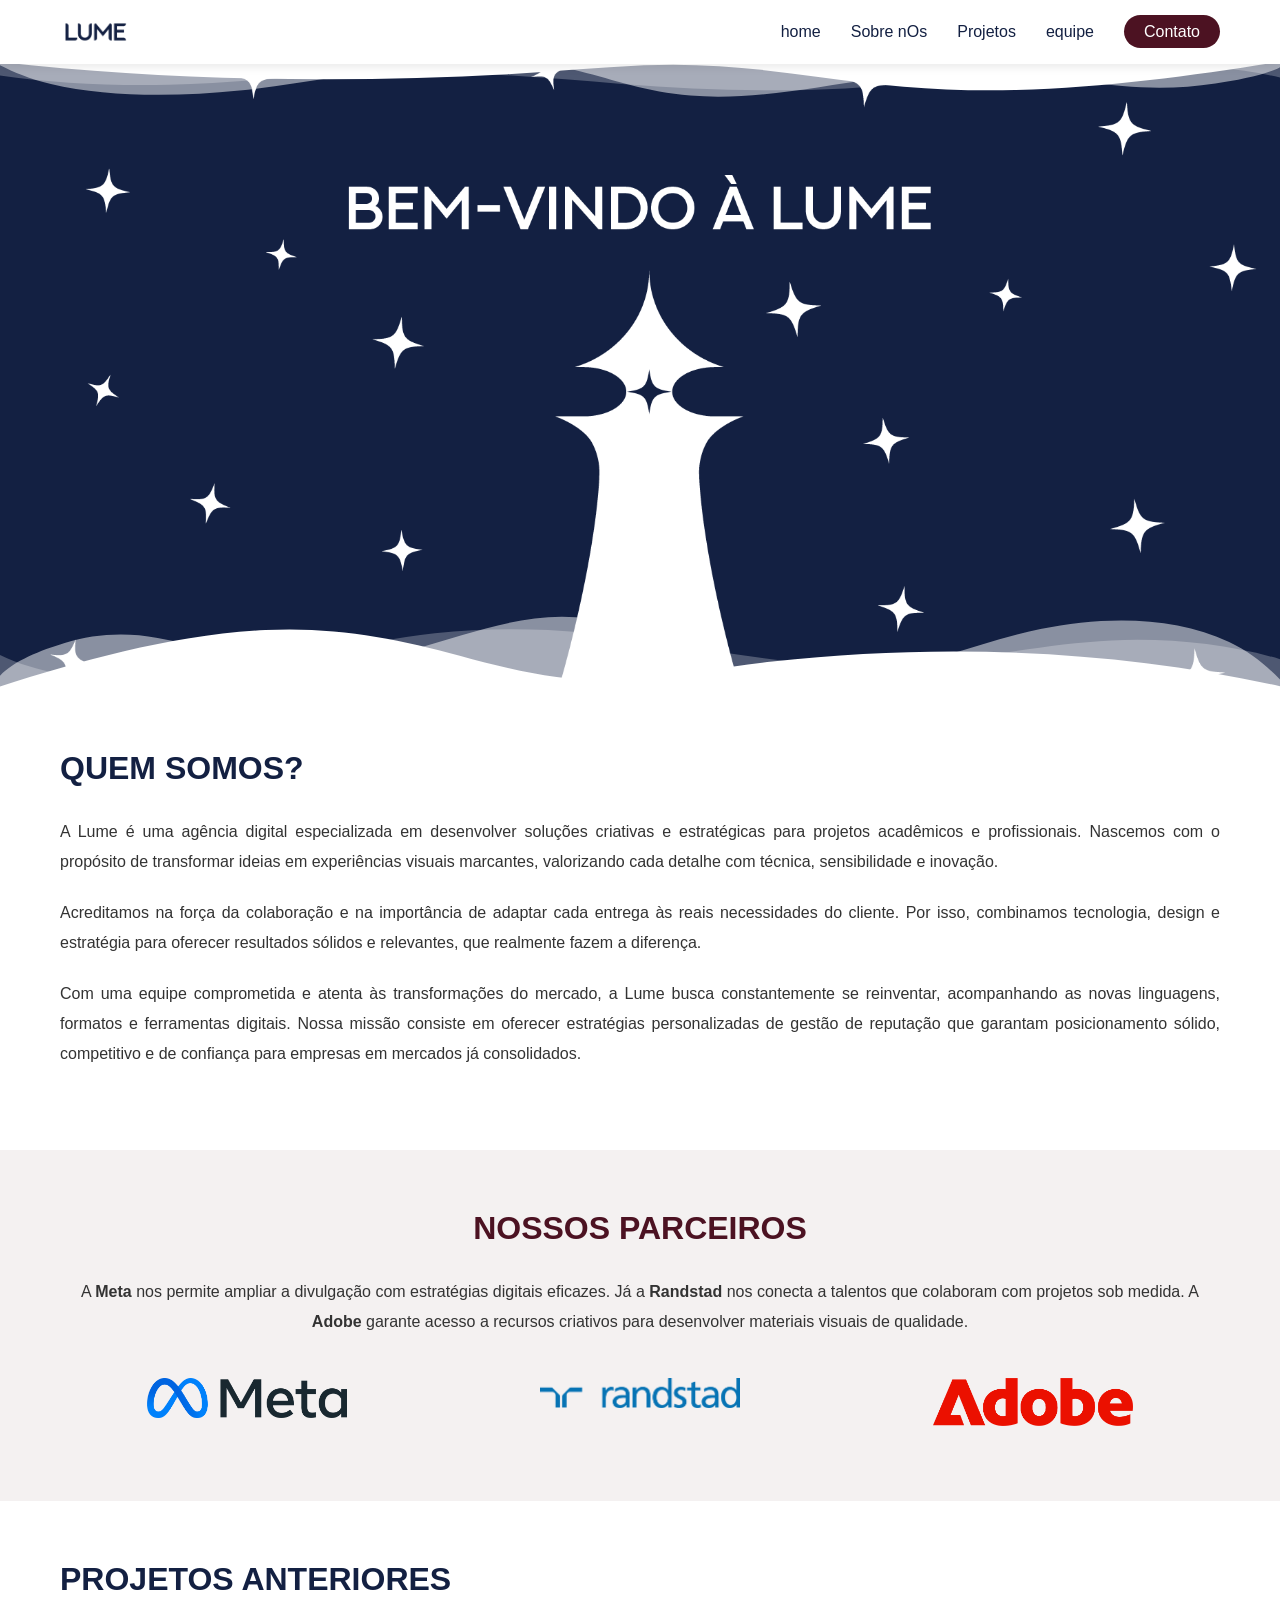
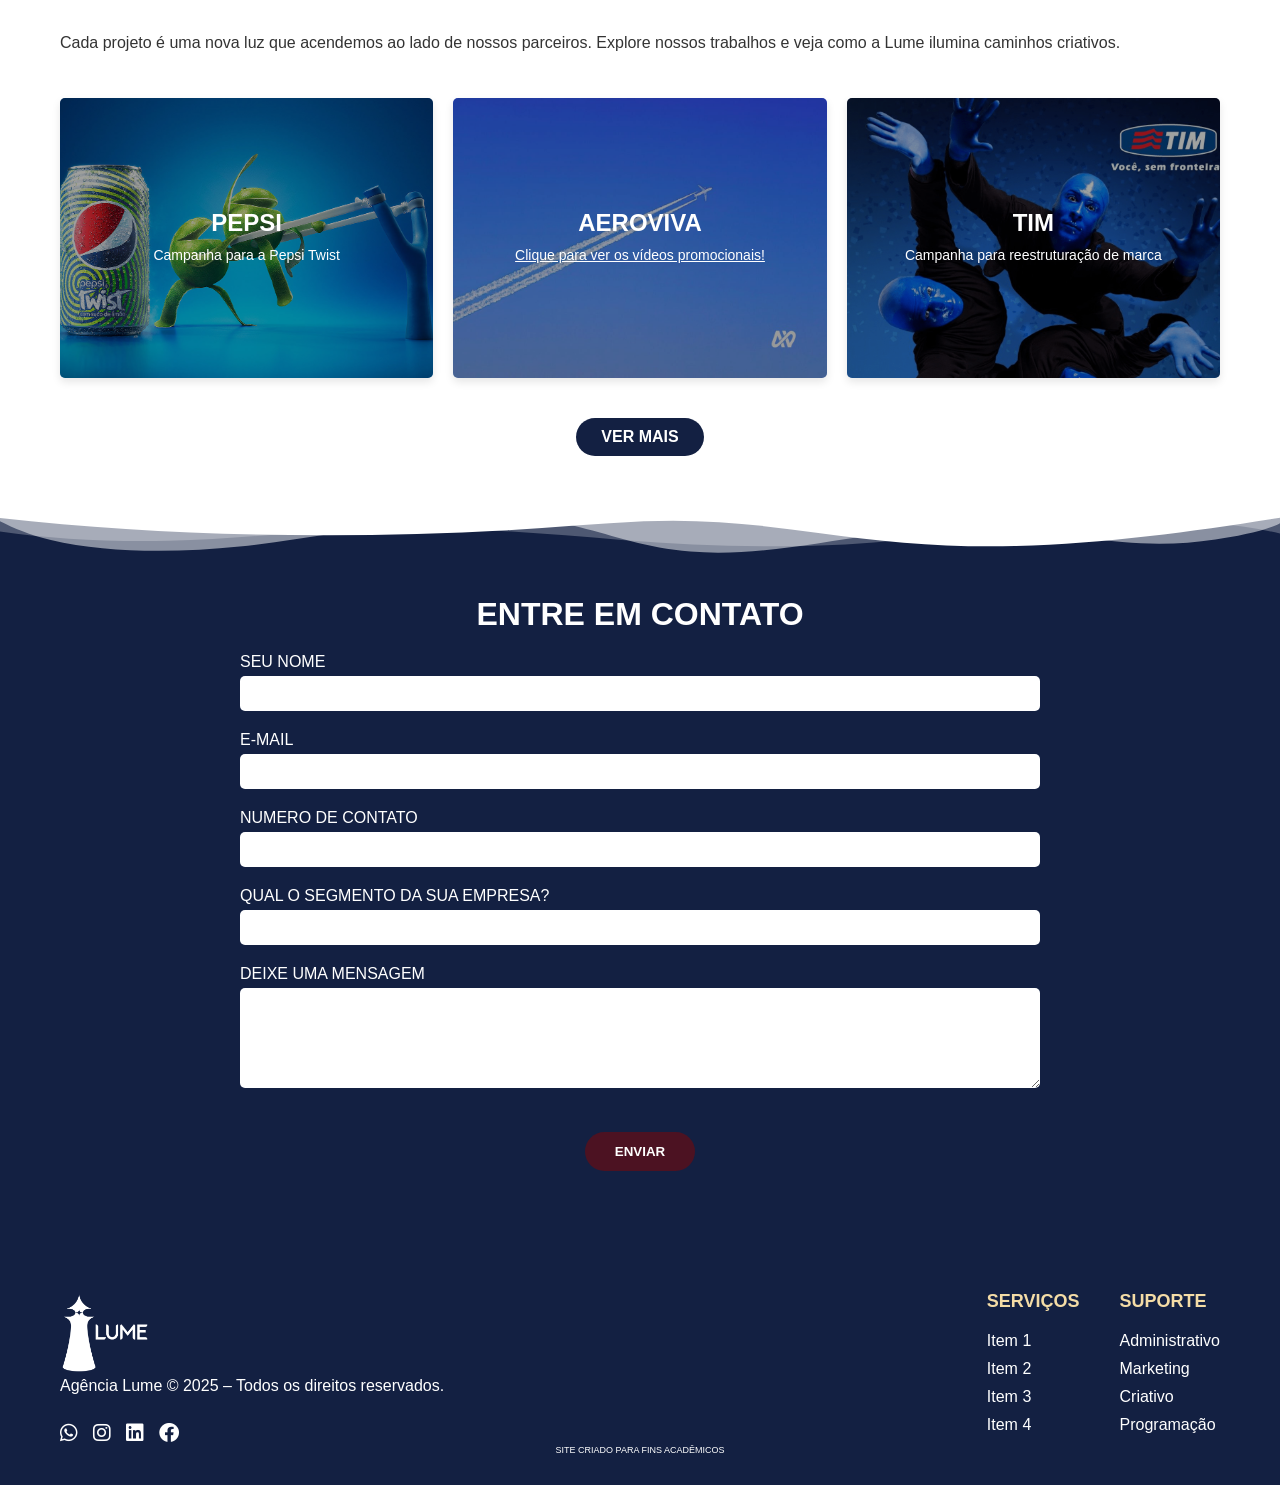
<file: index.html>
<!DOCTYPE html>
<html lang="pt-br">
<head>
    <meta charset="UTF-8">

  <meta name="viewport" content="width=device-width, initial-scale=1.0">

  <title>LUME</title>

  <link rel="stylesheet" href="styles.css">

  <link rel="stylesheet" href="https://cdnjs.cloudflare.com/ajax/libs/font-awesome/6.0.0-beta3/css/all.min.css">

  <link href="https://fonts.cdnfonts.com/css/next-art" rel="stylesheet">

  <link href="https://fonts.cdnfonts.com/css/coolvetica-2" rel="stylesheet">

  <link href="https://fonts.cdnfonts.com/css/wix-madefor-display" rel="stylesheet">

  <link href="https://unpkg.com/aos@2.3.1/dist/aos.css" rel="stylesheet">

    <link rel="icon" type="image/x-icon" href="favicon.ico">
                
</head>
<body>
    <header>
        <div class="container">
            <div>
                <a href="#home">
                    <img src="logoheader.png" alt="LUME" class="logo">
                </a>
            </div>
            <nav>
                <ul>
                    <li><a href="#home" style="font-family: 'NEXT ART', sans-serif;">home</a></li>
                    <li><a href="#quem-somos" style="font-family: 'NEXT ART', sans-serif;">Sobre nOs</a></li>
                    <li><a href="#projetos" style="font-family: 'NEXT ART', sans-serif;">Projetos</a></li>
                    <li><a href="equipe.html" style="font-family: 'NEXT ART', sans-serif;">equipe</a></li>
                    <li><a href="#contato"  style="font-family: 'NEXT ART', sans-serif;"class="btn-contato">Contato</a></li>
                </ul>
            </nav>
        </div>
    </header>

    <section id="home" class="hero">
        <div class="wave-top"></div>
        <div class="container">
            <div class="hero-image">
            </div>
        </div>
        <div class="wave-bottom"></div>
    </section>

    <section id="quem-somos" class="quem-somos">
        <div class="container" data-aos="fade-right" data-aos-duration="1500">
            <h2>QUEM SOMOS?</h2>
            <p>A Lume é uma agência digital especializada em desenvolver soluções criativas e estratégicas para projetos acadêmicos e profissionais. Nascemos com o propósito de transformar ideias em experiências visuais marcantes, valorizando cada detalhe com técnica, sensibilidade e inovação. 
            <p>Acreditamos na força da colaboração e na importância de adaptar cada entrega às reais necessidades do cliente. Por isso, combinamos tecnologia, design e estratégia para oferecer resultados sólidos e relevantes, que realmente fazem a diferença. </p>
            <p>Com uma equipe comprometida e atenta às transformações do mercado, a Lume busca constantemente se reinventar, acompanhando as novas linguagens, formatos e ferramentas digitais. Nossa missão consiste em oferecer estratégias personalizadas de gestão de reputação que garantam posicionamento sólido, competitivo e de confiança para empresas em mercados já consolidados.</p>
        </div>
        
    </section>

    <section id="parceiros" class="parceiros">
        <div class="container" data-aos="fade-left" data-aos-duration="1500">
            <h2>NOSSOS PARCEIROS</h2>
            <p> A <strong>Meta</strong> nos permite ampliar a divulgação com estratégias digitais eficazes. Já a <strong>Randstad</strong> nos conecta a talentos que colaboram com projetos sob medida. A <strong>Adobe</strong> garante acesso a recursos criativos para desenvolver materiais visuais de qualidade.</p>
            <div class="parceiros-grid">
                <div class="parceiro">
                    <div class="parceiro-img">
                        <img src="META_BIG.png" alt="META" class="desktop-logo">
                        <img src="META.png" alt="META" class="mobile-logo">
                    </div>
        
                </div>
                <div class="parceiro">
                    <div class="parceiro-img">
                        <img src="RAND.AS_BIG.png" alt="RAND.AS" class="desktop-logo">
                        <img src="RAND.AS.png" alt="RAND.AS" class="mobile-logo">
                    </div>
                    
                </div>
                <div class="parceiro">
                    <div class="parceiro-img">
                        <img src="ADBE_BIG.png" alt="ADOBE" class="desktop-logo">
                        <img src="ADBE.png" alt="ADOBE" class="mobile-logo">
                    </div>
            
                </div>
            </div>
        </div>
    </section>

    <section id="projetos" class="projetos">
        <div class="container" data-aos="fade-right" data-aos-duration="1500">
            <h2>PROJETOS ANTERIORES</h2>
            <p>Cada projeto é uma nova luz que acendemos ao lado de nossos parceiros. Explore nossos trabalhos e veja como a Lume ilumina caminhos criativos.</p>
            
            <div class="projetos-grid">
                <a href="#" class="projeto-link">
                    <div class="projeto" style="background-image: url('projeto1.png');">
                        <div class="projeto-overlay">
                            <h3>PEPSI</h3>
                            <p>Campanha para a Pepsi Twist</p>
                        </div>
                    </div>
                </a>
                
                <!-- Projeto 2: Campanha Real. Substitua 'projeto2.jpg' pela sua imagem e 'videos-promocionais.html' pelo link correto. -->
                <a href="videos-promocionais.html" class="projeto-link">
                    <div class="projeto" style="background-image: url('projeto2.jpg');">
                        <div class="projeto-overlay">
                            <h3>AEROVIVA</h3>

                            <p style="text-decoration: underline;">Clique para ver os vídeos promocionais!</p>
                        </div>
                    </div>
                </a>
                
                <!-- Projeto 3: Genérico. Substitua 'projeto3.jpg' pela sua imagem. -->
                <a href="#" class="projeto-link">
                    <div class="projeto" style="background-image: url('projeto3.jpg');">
                        <div class="projeto-overlay">
                            <h3>TIM</h3>
                            <p>Campanha para reestruturação de marca</p>
                        </div>
                    </div>
                </a>
            </div>
            
            <div class="ver-mais-container">
                <a href="#" class="btn-ver-mais" style="font-family: 'NEXT ART', sans-serif;">VER MAIS</a>
            </div>
        </div>
    </section>

    
    <section id="contato" class="contato">
        <div class="wave-top"></div>
        <div class="container">
            <h2>ENTRE EM CONTATO</h2>
            <form class="form-contato" id="formulario-contato">
                <div class="form-row" >
                    <div class="form-group"> 
                        <label for="nome"  style="font-family: 'NEXT ART', sans-serif;">SEU NOME</label>
                        <input type="text" id="nome" name="nome">
                    </div>
                </div>
                <div class="form-row">
                    <div class="form-group">
                        <label for="email"  style="font-family: 'NEXT ART', sans-serif;">E-MAIL</label>
                        <input type="email" id="email" name="email">
                    </div>
                </div>
                <div class="form-row">
                    <div class="form-group">
                        <label for="telefone"  style="font-family: 'NEXT ART', sans-serif;">NUMERO DE CONTATO</label>
                        <input type="tel" id="telefone" name="telefone">
                    </div>
                </div>
                <div class="form-row">
                    <div class="form-group">
                        <label for="empresa"  style="font-family: 'NEXT ART', sans-serif;">QUAL O SEGMENTO DA SUA EMPRESA?</label>
                        <input type="text" id="empresa" name="empresa">
                    </div>
                </div>
                <div class="form-row">
                    <div class="form-group">
                        <label for="mensagem"  style="font-family: 'NEXT ART', sans-serif;">DEIXE UMA MENSAGEM</label>
                        <textarea id="mensagem" name="mensagem"></textarea>
                    </div>
                </div>
                <div class="btn-container">
                    <button type="button" id="btn-enviar" class="btn-enviar">ENVIAR</button>
                </div>
            </form>
        </div>
    </section>

    <footer>
        <div class="container">
            <div class="footer-content">
                <div class="footer-info">
                    <div class="footer-logo">
                        <div class="logo-icon">
                            <img src="124521.png" alt="Farol LUME" width="90">
                        </div>
                    </div>
                    <p>Agência Lume © 2025 – Todos os direitos reservados.</p>
                    <div class="social-icons">
                        <a href="#"><i class="fab fa-whatsapp"></i></a>
                        <a href="#"><i class="fab fa-instagram"></i></a>
                        <a href="#"><i class="fab fa-linkedin"></i></a>
                        <a href="#"><i class="fab fa-facebook"></i></a>
                    </div>
                </div>
                <div class="footer-links">
                    <div class="footer-column">
                        <h3 style="color: #f4dca6;">SERVIÇOS</h3>
                        <ul>
                            <li>Item 1</li>
                            <li>Item 2</li>
                            <li>Item 3</li>
                            <li>Item 4</li>
                        </ul>
                    </div>
                    <div class="footer-column">
                        <h3 style="color: #f4dca6;">SUPORTE</h3>
                        <ul>
                            <li style="font-family: 'Wix Madefor Display', sans-serif;">Administrativo</li>
                            <li style="font-family: 'Wix Madefor Display', sans-serif;">Marketing</li>
                            <li style="font-family: 'Wix Madefor Display', sans-serif;">Criativo</li>
                            <li style="font-family: 'Wix Madefor Display', sans-serif;">Programação</li>
                        </ul>
                    
                    </div>
                </div>
                
            </div>
        </div>
        <p style="text-align: center; font-size: xx-small; text-transform: uppercase;">Site criado para fins acadêmicos</p>
    </footer>

    <div id="popup" class="popup">
        <div class="popup-content">
            <p>Mensagem enviada com sucesso!</p>
        </div>
    </div>

    <script>
        
        document.querySelectorAll('a[href^="#"]').forEach(anchor => {
            anchor.addEventListener('click', function (e) {
                e.preventDefault();
                
                const targetId = this.getAttribute('href');
                const targetElement = document.querySelector(targetId);
                
                if (targetElement) {
                    
                    if ('scrollBehavior' in document.documentElement.style) {
                        window.scrollTo({
                            top: targetElement.offsetTop - 80,
                            behavior: 'smooth'
                        });
                    } else {
                        
                        window.scrollTo(0, targetElement.offsetTop - 80);
                    }
                }
            });
        });

        
        document.getElementById('btn-enviar').addEventListener('click', function() {
            
            document.getElementById('formulario-contato').reset();
            
            
            const popup = document.getElementById('popup');
            popup.classList.add('show');
            
            
            setTimeout(function() {
                popup.classList.remove('show');
            }, 3000);
        });
    </script>

    <script src="https://unpkg.com/aos@2.3.1/dist/aos.js"></script>
    <script>
        AOS.init({
            once: true
        });
    </script>
</body>
</html>
</file>
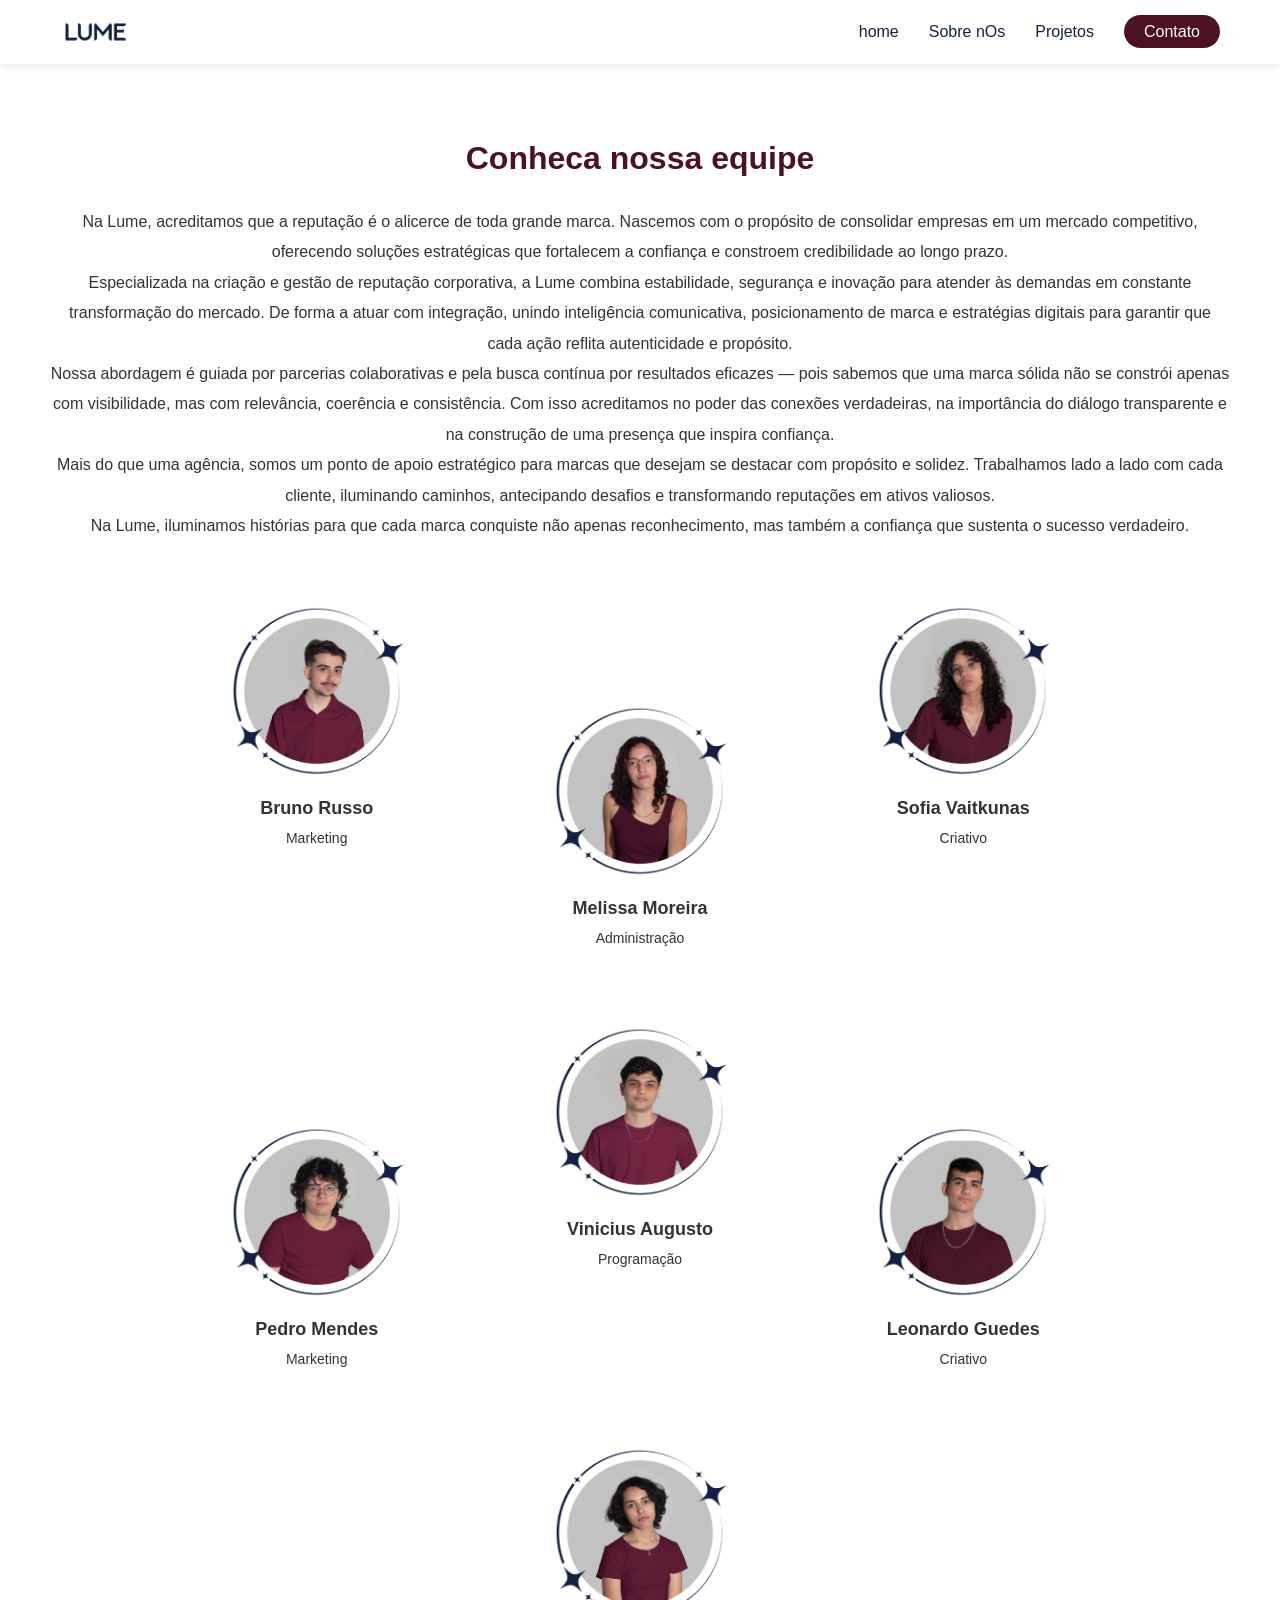
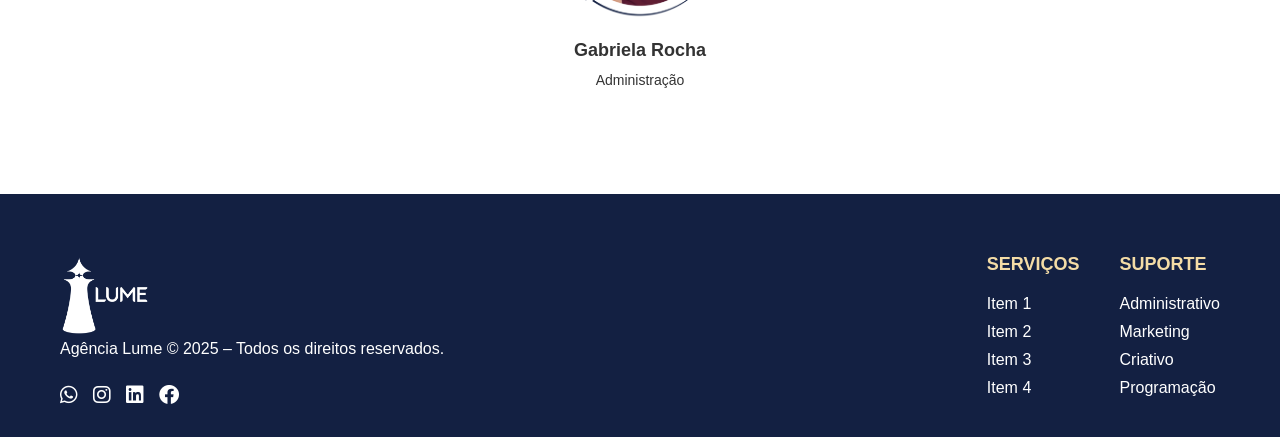
<file: equipe.html>
<!DOCTYPE html>
<html lang="pt-br">
<head>
    <meta charset="UTF-8">

  <meta name="viewport" content="width=device-width, initial-scale=1.0">

  <title>LUME</title>

  <link rel="stylesheet" href="styles.css">

  <link rel="stylesheet" href="https://cdnjs.cloudflare.com/ajax/libs/font-awesome/6.0.0-beta3/css/all.min.css">

  <link href="https://fonts.cdnfonts.com/css/next-art" rel="stylesheet">

  <link href="https://fonts.cdnfonts.com/css/coolvetica-2" rel="stylesheet">

  <link href="https://fonts.cdnfonts.com/css/wix-madefor-display" rel="stylesheet">

  <link href="https://unpkg.com/aos@2.3.1/dist/aos.css" rel="stylesheet">

  <link rel="icon" type="image/x-icon" href="favicon.ico">
                
</head>
<body>
    <header>
        <div class="container">
            <div>
                <a href="index.html">
                    <img src="logoheader.png" alt="LUME" class="logo">
                </a>
            </div>
            <nav>
                <ul>
                    <li><a href="index.html" style="font-family: 'NEXT ART', sans-serif;">home</a></li>
                    <li><a href="index.html#quem-somos" style="font-family: 'NEXT ART', sans-serif;">Sobre nOs</a></li>
                    <li><a href="index.html#projetos" style="font-family: 'NEXT ART', sans-serif;">Projetos</a></li>
                
                    <li><a href="index.html#contato"  style="font-family: 'NEXT ART', sans-serif;"class="btn-contato">Contato</a></li>
                </ul>
            </nav>
        </div>
    </header>
    <section id="equipe">
        <h2>Conheca nossa equipe</h2>
        <p class="textoequipe">Na Lume, acreditamos que a reputação é o alicerce de toda grande marca. Nascemos com o propósito de consolidar empresas em um mercado competitivo, oferecendo soluções estratégicas que fortalecem a confiança e constroem credibilidade ao longo prazo. <br>Especializada na criação e gestão de reputação corporativa, a Lume combina estabilidade, segurança e inovação para atender às demandas em constante transformação do mercado. De forma a atuar com integração, unindo inteligência comunicativa, posicionamento de marca e estratégias digitais para garantir que cada ação reflita autenticidade e propósito. <br> Nossa abordagem é guiada por parcerias colaborativas e pela busca contínua por resultados eficazes — pois sabemos que uma marca sólida não se constrói apenas com visibilidade, mas com relevância, coerência e consistência. Com isso acreditamos no poder das conexões verdadeiras, na importância do diálogo transparente e na construção de uma presença que inspira confiança. <br> Mais do que uma agência, somos um ponto de apoio estratégico para marcas que desejam se destacar com propósito e solidez. Trabalhamos lado a lado com cada cliente, iluminando caminhos, antecipando desafios e transformando reputações em ativos valiosos. <br> Na Lume, iluminamos histórias para que cada marca conquiste não apenas reconhecimento, mas também a confiança que sustenta o sucesso verdadeiro.
</p>
        <div class="team-grid">
            
            
            <div class="team-member">
                <div class="member-photo">
                    <img src="brunoserio.png" alt="Bruno Russo - Foto Séria" class="img-serio">
                    <img src="brunozr.png" alt="Bruno Russo - Foto Descontraída" class="img-zr">
                </div>
                <p class="member-name">Bruno Russo</p>
                <p class="member-role">Marketing</p>
            </div>

            
             <div class="team-member">
                <div class="member-photo">
                    <img src="melserio.png" alt="Melissa Moreira - Foto Séria" class="img-serio">
                    <img src="melzr.png" alt="Melissa Moreira - Foto Descontraída" class="img-zr">
                </div>
                <p class="member-name">Melissa Moreira</p>
                <p class="member-role">Administração</p>
            </div>
            

            
            <div class="team-member">
                <div class="member-photo">
                    
                    <img src="soserio.png" alt="Sofia Vaitkunas - Foto Séria" class="img-serio"> 
                    <img src="sozr.png" alt="Sofia Vaitkunas - Foto Descontraída" class="img-zr">
                </div>
                <p class="member-name">Sofia Vaitkunas</p>
                <p class="member-role">Criativo</p>
            </div>

           
            <div class="team-member">
                <div class="member-photo">
                    <img src="pedroserio.png" alt="Pedro Mendes - Foto Séria" class="img-serio">
                    <img src="pedrozr.png" alt="Pedro Mendes - Foto Descontraída" class="img-zr">
                </div>
                <p class="member-name">Pedro Mendes</p>
                <p class="member-role">Marketing</p>
            </div>

     
             <div class="team-member">
                <div class="member-photo">
                    <img src="viniserio.png" alt="Vinicius Augusto - Foto Séria" class="img-serio">
                    <img src="vinizr.png" alt="Vinicius Augusto - Foto Descontraída" class="img-zr">
                </div>
                <p class="member-name">Vinicius Augusto</p>
                <p class="member-role">Programação</p>
            </div>

         
            <div class="team-member">
                <div class="member-photo">
                    <img src="leoserio.png" alt="Leonardo Guedes - Foto Séria" class="img-serio">
                    <img src="leozr.png" alt="Leonardo Guedes - Foto Descontraída" class="img-zr">
                </div>
                <p class="member-name">Leonardo Guedes</p>
                <p class="member-role">Criativo</p>
            </div>

        
             <div class="team-member">
                <div class="member-photo">
                    <img src="rochaserio.png" alt="Gabriela Rocha - Foto Séria" class="img-serio">
                    <img src="rochazr.png" alt="Gabriela Rocha - Foto Descontraída" class="img-zr">
                </div>
                <p class="member-name">Gabriela Rocha</p>
                <p class="member-role">Administração</p>
            </div>
    </section>
    <footer>    
        <div class="container">
            <div class="footer-content">
                <div class="footer-info">
                    <div class="footer-logo">
                        <div class="logo-icon">
                            <img src="124521.png" alt="Farol LUME" width="90">
                        </div>
                    </div>
                    <p>Agência Lume © 2025 – Todos os direitos reservados.</p>
                    <div class="social-icons">
                        <a href="#"><i class="fab fa-whatsapp"></i></a>
                        <a href="#"><i class="fab fa-instagram"></i></a>
                        <a href="#"><i class="fab fa-linkedin"></i></a>
                        <a href="#"><i class="fab fa-facebook"></i></a>
                    </div>
                </div>
                <div class="footer-links">
                    <div class="footer-column">
                        <h3 style="color: #f4dca6;">SERVIÇOS</h3>
                        <ul>
                            <li>Item 1</li>
                            <li>Item 2</li>
                            <li>Item 3</li>
                            <li>Item 4</li>
                        </ul>
                    </div>
                    <div class="footer-column">
                        <h3 style="color: #f4dca6;">SUPORTE</h3>
                        <ul>
                            <li style="font-family: 'Wix Madefor Display', sans-serif;">Administrativo</li>
                            <li style="font-family: 'Wix Madefor Display', sans-serif;">Marketing</li>
                            <li style="font-family: 'Wix Madefor Display', sans-serif;">Criativo</li>
                            <li style="font-family: 'Wix Madefor Display', sans-serif;">Programação</li>
                        </ul>
                    </div>
                </div>
            </div>
        </div>
    </footer>

</body>
</html>
</file>
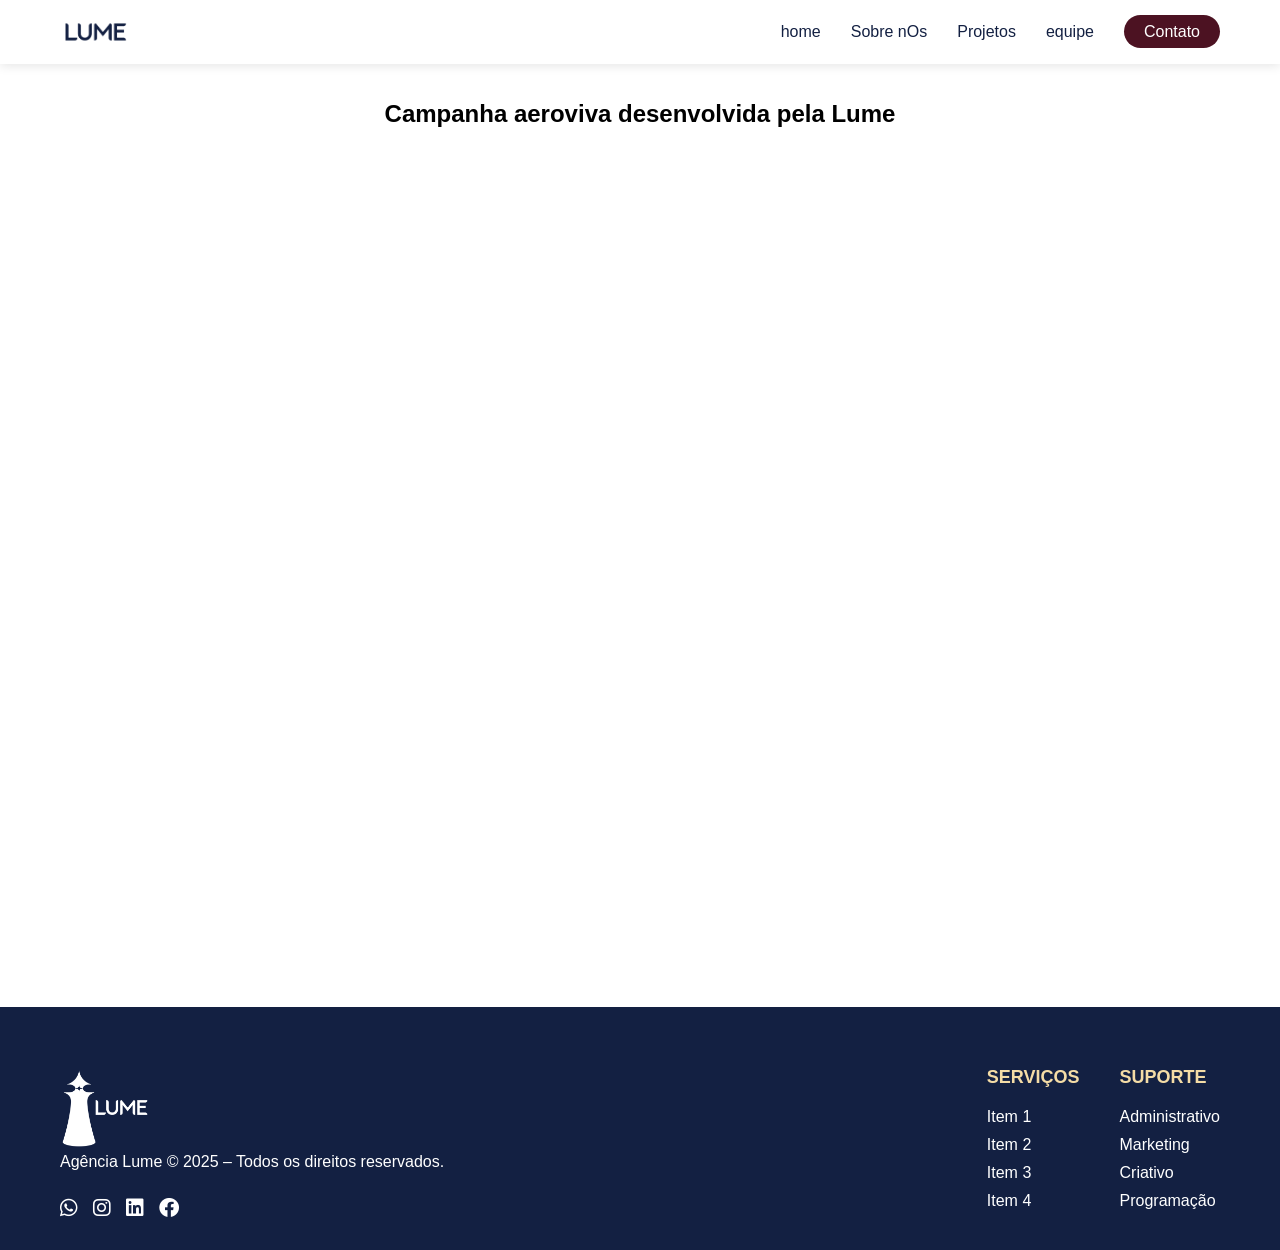
<file: videos-promocionais.html>
<!DOCTYPE html>
<html lang="pt-br">
<head>
    <meta charset="UTF-8">

  <meta name="viewport" content="width=device-width, initial-scale=1.0">

  <title>LUME</title>

  <link rel="stylesheet" href="styles.css">

  <link rel="stylesheet" href="https://cdnjs.cloudflare.com/ajax/libs/font-awesome/6.0.0-beta3/css/all.min.css">

  <link href="https://fonts.cdnfonts.com/css/next-art" rel="stylesheet">

  <link href="https://fonts.cdnfonts.com/css/coolvetica-2" rel="stylesheet">

  <link href="https://fonts.cdnfonts.com/css/wix-madefor-display" rel="stylesheet">

  <link href="https://unpkg.com/aos@2.3.1/dist/aos.css" rel="stylesheet">

  <link rel="icon" type="image/x-icon" href="favicon.ico">
                
</head>
<body>
    <header>
        <div class="container">
            <div>
                <a href="index.html">
                    <img src="logoheader.png" alt="LUME" class="logo">
                </a>
            </div>
            <nav>
                <ul>
                    <li><a href="index.html" style="font-family: 'NEXT ART', sans-serif;">home</a></li>
                    <li><a href="index.html#quem-somos" style="font-family: 'NEXT ART', sans-serif;">Sobre nOs</a></li>
                    <li><a href="index.html#projetos" style="font-family: 'NEXT ART', sans-serif;">Projetos</a></li>
                    <li><a href="equipe.html" style="font-family: 'NEXT ART', sans-serif;">equipe</a></li>
                
                    <li><a href="index.html#contato"  style="font-family: 'NEXT ART', sans-serif;"class="btn-contato">Contato</a></li>
                </ul>
            </nav>
        
        </div>
    </header>

    <section class="videos">
        <h2>Campanha aeroviva desenvolvida pela Lume</h2> <br><br>

        <div class="video-container">
            <iframe width="560" height="315" src="https://www.youtube.com/embed/GmLByVDLqf4?si=EmO_kmnKBZHFYq7x" title="YouTube video player" frameborder="0" allow="accelerometer; autoplay; clipboard-write; encrypted-media; gyroscope; picture-in-picture; web-share" referrerpolicy="strict-origin-when-cross-origin" allowfullscreen></iframe>
        </div>

        <div class="video-container">
            <iframe width="560" height="315" src="https://www.youtube.com/embed/Bu3L2xzjS1I?si=mJkP64FGMGm7My9w" title="YouTube video player" frameborder="0" allow="accelerometer; autoplay; clipboard-write; encrypted-media; gyroscope; picture-in-picture; web-share" referrerpolicy="strict-origin-when-cross-origin" allowfullscreen></iframe>
        </div>

    </section>
    
    <footer>    
        <div class="container">
            <div class="footer-content">
                <div class="footer-info">
                    <div class="footer-logo">
                        <div class="logo-icon">
                            <img src="124521.png" alt="Farol LUME" width="90">
                        </div>
                    </div>
                    <p>Agência Lume © 2025 – Todos os direitos reservados.</p>
                    <div class="social-icons">
                        <a href="#"><i class="fab fa-whatsapp"></i></a>
                        <a href="#"><i class="fab fa-instagram"></i></a>
                        <a href="#"><i class="fab fa-linkedin"></i></a>
                        <a href="#"><i class="fab fa-facebook"></i></a>
                    </div>
                </div>
                <div class="footer-links">
                    <div class="footer-column">
                        <h3 style="color: #f4dca6;">SERVIÇOS</h3>
                        <ul>
                            <li>Item 1</li>
                            <li>Item 2</li>
                            <li>Item 3</li>
                            <li>Item 4</li>
                        </ul>
                    </div>
                    <div class="footer-column">
                        <h3 style="color: #f4dca6;">SUPORTE</h3>
                        <ul>
                            <li style="font-family: 'Wix Madefor Display', sans-serif;">Administrativo</li>
                            <li style="font-family: 'Wix Madefor Display', sans-serif;">Marketing</li>
                            <li style="font-family: 'Wix Madefor Display', sans-serif;">Criativo</li>
                            <li style="font-family: 'Wix Madefor Display', sans-serif;">Programação</li>
                        </ul>
                    </div>
                </div>
            </div>
        </div>
    </footer>

</body>
</html>
</file>
<file: styles.css>
* {
margin: 0;
padding: 0;
box-sizing: border-box;
font-family: Arial, sans-serif;
}
body {
overflow-x: hidden;
padding-top: 80px;
}
.container {
width: 100%;
max-width: 1200px;
margin: 0 auto;
padding: 0 20px;
}
p {
font-family: 'Wix Madefor Display', sans-serif;
}
h1, h2, h3 {
font-weight: bold;
font-family: 'NEXT ART', sans-serif;
}
section {
padding: 60px 0;
}
header {
background-color: #fff;
padding: 20px 0;
position: fixed;
top: 0;
left: 0;
width: 100%;
z-index: 1000;
box-shadow: 0 2px 10px rgba(0, 0, 0, 0.1);
}
header .container {
display: flex;
justify-content: space-between;
align-items: center;
}
.logo {
width: 70px;
height: auto;
float: left;
}
nav ul {
display: flex;
list-style: none;
}
nav ul li {
margin-left: 30px;
}
nav ul li a {
text-decoration: none;
color: #132042;
font-weight: 500;
transition: color 0.3s;
}
nav ul li a:hover {
color: #3a6a8a;
}
.btn-contato {
background-color:#4c1222;
color: white !important;
padding: 8px 20px;
border-radius: 20px;
transition: background-color 0.3s;
}
.btn-contato:hover {
background-color: #3a6a8a;
}
/* Seção Hero */
.hero {
background-color: #132042;
background-image: url(finalll.png);
background-attachment: fixed;
background-position: center;
background-repeat: no-repeat;
background-size: cover;
min-width: 100vw;
height: 70vh;
color: white;
text-align: center;
padding: 80px 0 120px;
position: relative;
overflow: hidden;

margin-top: -20px;
}
.wave-top {
position: absolute;
top: 0;
left: 0;
width: 100%;
height: 40px;
background-image: url("data:image/svg+xml,%3Csvg xmlns='http://www.w3.org/2000/svg' viewBox='0 0 1200 120' preserveAspectRatio='none'%3E%3Cpath d='M0,0V46.29c47.79,22.2,103.59,32.17,158,28,70.36-5.37,136.33-33.31,206.8-37.5C438.64,32.43,512.34,53.67,583,72.05c69.27,18,138.3,24.88,209.4,13.08,36.15-6,69.85-17.84,104.45-29.34C989.49,25,1113-14.29,1200,52.47V0Z' opacity='.25' fill='%23FFFFFF'/%3E%3Cpath d='M0,0V15.81C13,36.92,27.64,56.86,47.69,72.05,99.41,111.27,165,111,224.58,91.58c31.15-10.15,60.09-26.07,89.67-39.8,40.92-19,84.73-46,130.83-49.67,36.26-2.85,70.9,9.42,98.6,31.56,31.77,25.39,62.32,62,103.63,73,40.44,10.79,81.35-6.69,119.13-24.28s75.16-39,116.92-43.05c59.73-5.85,113.28,22.88,168.9,38.84,30.2,8.66,59,6.17,87.09-7.5,22.43-10.89,48-26.93,60.65-49.24V0Z' opacity='.5' fill='%23FFFFFF'/%3E%3Cpath d='M0,0V5.63C149.93,59,314.09,71.32,475.83,42.57c43-7.64,84.23-20.12,127.61-26.46,59-8.63,112.48,12.24,165.56,35.4C827.93,77.22,886,95.24,951.2,90c86.53-7,172.46-45.71,248.8-84.81V0Z' fill='%23FFFFFF'/%3E%3C/svg%3E");
background-size: cover;
}
.hero h1 {
font-size: 48px;
margin-top: 80px;
margin-bottom: 100px;
}
.hero-image {
justify-content: center;
position: relative;
height: 200px;
display: flex;
margin: auto;
width: 100%;
background-attachment: fixed;
background-position: center;
background-repeat: no-repeat;
background-size: cover;
}
.wave-bottom {
position: absolute;
bottom: 0;
left: 0;
width: 100%;
height: 80px;
background-image: url("data:image/svg+xml,%3Csvg xmlns='http://www.w3.org/2000/svg' viewBox='0 0 1200 120' preserveAspectRatio='none'%3E%3Cpath d='M0,0V46.29c47.79,22.2,103.59,32.17,158,28,70.36-5.37,136.33-33.31,206.8-37.5C438.64,32.43,512.34,53.67,583,72.05c69.27,18,138.3,24.88,209.4,13.08,36.15-6,69.85-17.84,104.45-29.34C989.49,25,1113-14.29,1200,52.47V0Z' opacity='.25' fill='%23FFFFFF'/%3E%3Cpath d='M0,0V15.81C13,36.92,27.64,56.86,47.69,72.05,99.41,111.27,165,111,224.58,91.58c31.15-10.15,60.09-26.07,89.67-39.8,40.92-19,84.73-46,130.83-49.67,36.26-2.85,70.9,9.42,98.6,31.56,31.77,25.39,62.32,62,103.63,73,40.44,10.79,81.35-6.69,119.13-24.28s75.16-39,116.92-43.05c59.73-5.85,113.28,22.88,168.9,38.84,30.2,8.66,59,6.17,87.09-7.5,22.43-10.89,48-26.93,60.65-49.24V0Z' opacity='.5' fill='%23FFFFFF'/%3E%3Cpath d='M0,0V5.63C149.93,59,314.09,71.32,475.83,42.57c43-7.64,84.23-20.12,127.61-26.46,59-8.63,112.48,12.24,165.56,35.4C827.93,77.22,886,95.24,951.2,90c86.53-7,172.46-45.71,248.8-84.81V0Z' fill='%23FFFFFF'/%3E%3C/svg%3E");
background-size: cover;
transform: rotate(180deg);
}
/* Seção Quem Somos */
.quem-somos {
padding: 60px 0;
}
.quem-somos h2 {
color: #132042;
font-size: 32px;
margin-bottom: 30px;
}
.quem-somos p {
font-family: 'Wix Madefor Display', sans-serif;
text-align: justify;
color: #333;
line-height: 1.9;
margin-bottom: 20px;
}
/* Seção Parceiros */
.parceiros {
padding: 60px 0;
background-color: #f4f1f1;
}
.parceiros h2 {
color: #4c1222;
font-size: 32px;
margin-bottom: 30px;
text-align: center;
}
.parceiros p {
color: #333;
line-height: 1.9;
margin-bottom: 40px;
text-align: center;
}

#equipe p {
margin-left: 50px;
margin-right: 50px;
color: #333;
line-height: 1.9;
margin-bottom: 40px;
text-align: center;
}

.parceiros-grid {
display: flex;
justify-content: space-between;
flex-wrap: wrap;
gap: 20px;
}
.parceiro {
flex: 1;
min-width: 200px;
text-align: center;
}
.parceiro-img {
width: 200px;
height: auto;
margin: 0 auto 15px;
display: flex;
justify-content: center;
align-items: center;
}
.parceiro-img img {
max-width: 100%;
height: auto;
}
.desktop-logo {
display: block;
}
.mobile-logo {
display: none;
}
.parceiro p {
margin-bottom: 0;
font-weight: bold;
}
/* Seção Projetos */

.projetos h2 {
    color: #132042;
    font-size: 32px;
    margin-bottom: 30px;
}
.projetos p {
    text-align: justify;
    color: #333;
    line-height: 1.9;
    margin-bottom: 40px;
}

/* Estilos para o Grid de Projetos */
.projetos-grid {
    display: flex;
    gap: 20px;
    margin-bottom: 40px;
}

.projeto-link {
    flex: 1;
    text-decoration: none;
    color: inherit;
    display: block;
    overflow: hidden; /* Garante que o zoom não vaze */
    border-radius: 5px;
    box-shadow: 0 4px 8px rgba(0, 0, 0, 0.1);
    transition: transform 0.3s ease-in-out;
}

.projeto {
    /* Define a proporção retangular (ex: 4:3) */
    padding-top: 75%; /* 75% da largura para uma proporção 4:3 (altura/largura * 100) */
    position: relative;
    background-size: cover;
    background-position: center;
    background-repeat: no-repeat;
    transition: transform 0.3s ease-in-out;
}

.projeto-overlay {
    position: absolute;
    top: 0;
    left: 0;
    width: 100%;
    height: 100%;
    background-color: rgba(0, 0, 0, 0.364); /* Escurecimento inicial */
    display: flex;
    flex-direction: column;
    justify-content: center;
    align-items: center;
    color: white;
    text-align: center;
    padding: 20px;
    transition: background-color 0.3s ease-in-out;
}

.projeto-overlay h3 {
    color: white;
    margin-bottom: 5px;
    font-size: 24px;
}

.projeto-overlay p {
    color: white;
    font-size: 14px;
    margin: 0;
}

/* Efeito Hover */
.projeto-link:hover .projeto {
    transform: scale(1.05); /* Leve aumento (zoom) */
}

.projeto-link:hover .projeto-overlay {
    background-color: rgba(0, 0, 0, 0.188); /* Leve clareamento no hover */
}

/* Responsividade para Projetos */
@media (max-width: 768px) {
    .projetos-grid {
        flex-direction: column; /* Empilha em telas menores */
    }
    .projeto-link {
        margin-bottom: 20px;
    }
} 

.ver-mais-container {
text-align: center;
}
.btn-ver-mais {
display: inline-block;
background-color: #132042;
color: white;
text-decoration: none;
padding: 10px 25px;
border-radius: 20px;
font-weight: bold;
transition: background-color 0.3s;
}
.btn-ver-mais:hover {
background-color: #3a6a8a;
}
/* Seção Contato */
.contato {
background-color: #132042;
color: white;
padding: 80px 0 60px;
position: relative;
}

.contato h2 {
font-size: 32px;
margin-bottom: 20px;
text-align: center;
font-family: 'NEXT ART', sans-serif;
}
.contato p {
text-align: center;
margin-bottom: 40px;
}
.form-contato {
max-width: 800px;
margin: 0 auto;
}
.form-row {
display: flex;
gap: 20px;
margin-bottom: 20px;
}
.form-group {
flex: 1;
}
.form-group.full {
width: 100%;
}
.form-group.half {
width: 50%;
}
.form-group label {
display: block;
margin-bottom: 5px;
color: white;
}
.form-group input,
.form-group textarea {
width: 100%;
padding: 10px;
border: none;
border-radius: 5px;
background-color: white;
}
.form-group textarea {
resize: vertical;
min-height: 100px;
}
/* Botão de envio do formulário */
.btn-enviar {
display: inline-block;
background-color: #4c1222;
color: white;
text-decoration: none;
padding: 12px 30px;
border: none;
border-radius: 20px;
font-weight: bold;
cursor: pointer;
transition: background-color 0.3s;
margin-top: 20px;
font-family: 'NEXT ART', sans-serif;
}
.btn-enviar:hover {
background-color: #3a6a8a;
}
.btn-container {
text-align: center;
margin-top: 20px;
}
/* Rodapé */
footer {
background-color: #132042;
color: white;
padding: 60px 0 30px;
}
.footer-content {
display: flex;
flex-wrap: wrap;
gap: 40px;
}
.footer-logo {
display: flex;
align-items: center;
margin-bottom: 20px;
}
.logo-icon {
width: 40px;
height: 60px;
margin-right: 10px;
}
.logo-text {
font-size: 24px;
font-weight: bold;
}
.footer-info {
flex: 1;
min-width: 200px;
}
.footer-info p {
margin-bottom: 20px;
line-height: 1.9;
}
.social-icons {
display: flex;
gap: 15px;
}
.social-icons a {
color: white;
font-size: 20px;
transition: color 0.3s;
}
.social-icons a:hover {
color: #f4dca6;
}
.footer-links {
display: flex;
gap: 40px;
}
.footer-column h3 {
margin-bottom: 20px;
font-size: 18px;
}
.footer-column ul {
list-style: none;
}
.footer-column ul li {
margin-bottom: 10px;
}

#equipe h2 {
color: #4c1222;
font-size: 32px;
margin-bottom: 30px;
text-align: center;
}
/* Estilos para o popup */
.popup {
position: fixed;
top: 50%;
left: 50%;
transform: translate(-50%, -50%);
background-color: #4c1222;
color: white;
padding: 20px 40px;
border-radius: 10px;
box-shadow: 0 5px 15px rgba(0, 0, 0, 0.3);
z-index: 2000;
opacity: 0;
visibility: hidden;
transition: opacity 0.3s, visibility 0.3s;
}
.popup.show {
opacity: 1;
visibility: visible;
}
.popup-content {
text-align: center;
}
.popup-content p {
margin: 0;
font-size: 18px;
font-weight: bold;
font-family: 'NEXT ART', sans-serif;
}

html {
scroll-behavior:smooth;
}

@media (max-width: 768px) {
header .container {
flex-direction: column;
}
.hero {
background: linear-gradient(to bottom,white 0%,white 10%,#132042 60%)
}
.hero-image {
display: none;
}
.bo {
display: none;
}
nav ul {
margin-top: 20px;
}
nav ul li {
margin-left: 15px;
margin-right: 15px;
}
.hero h1 {
font-size: 36px;
}
.parceiros-grid {
justify-content: center;
}
.parceiro {
flex-basis: 40%;
}
.parceiro-img {
width: 120px;
}
.desktop-logo {
display: none;
}
.mobile-logo {
display: block;
}
.projetos-grid {
flex-direction: column;
}
.form-row {
flex-direction: column;
gap: 15px;
}

.form-group.half {
width: 100%;
}
.footer-content {
flex-direction: column;
}
.footer-links {
flex-direction: column;
gap: 20px;
}

.footer-column ul {
padding-left: 0;
}

.footer-links {
display: none; 
}
}
@media (max-width: 480px) {
body {
padding-top: 120px; 
}
header {
box-shadow: none !important;
}
nav ul {
flex-wrap: wrap;
justify-content: center;
}
nav ul li {
margin: 5px 10px;
}
.hero h1 {
font-size: 28px;
}
.parceiro {
flex-basis: 100%;
}

.form-group {
margin-bottom: 15px;
}
.form-row {
margin-bottom: 0;
}

.footer-info {
text-align: center;
}
.social-icons {
justify-content: center;
margin-top: 20px;
}
}

/* --- INÍCIO DA SEÇÃO DA EQUIPE CORRIGIDA --- */

.team-section {
    text-align: center;
    padding: 50px 20px;
}

.team-section h2 {
    font-size: 32px;
    font-weight: 700;
    color: #000;
    margin-bottom: 60px;
    text-transform: uppercase;
}

.team-grid {
    display: flex;
    flex-wrap: wrap;
    justify-content: center;
    gap: 30px; /* Espaçamento entre os membros */
    max-width: 1000px; /* Largura máxima para o grid */
    margin: 60px auto 0 auto; /* Margem superior para separar do texto */
}

.team-member {
    display: flex;
    flex-direction: column;
    align-items: center; /* Centraliza foto e texto */
    width: calc(33.33% - 40px); /* 3 colunas em telas grandes */
    position: relative;
    text-align: center; 
    margin-bottom: 0; 
}


.team-member:nth-child(even) {
    margin-top: 100px; 
}

.member-photo {
    width: 180px; /* Tamanho da foto */
    height: 180px;
    overflow: hidden;
    position: relative;
    margin: 0 auto 10px auto; 
    border: none;
    background-color: transparent; 
}

.member-photo img {
    width: 100%;
    height: 100%;
    object-fit: cover;
    position: absolute;
    top: 0;
    left: 0;
    transition: opacity 0.4s ease-in-out;
}

.member-photo .img-zr {
    opacity: 0;
}

.team-member:hover .member-photo .img-serio {
    opacity: 0;
}

.team-member:hover .member-photo .img-zr {
    opacity: 1;
}

.member-name {
    font-weight: 700;
    color: #000;
    font-family: 'NEXT ART', sans-serif;
    font-size: 18px;
    margin: 0; 
}

.member-role {
    font-weight: 400;
    font-size: 14px;
    color: #554;
    font-family: 'Wix Madefor Display', sans-serif;
    margin: 0; 
    margin-top: -40px;
    margin-bottom: 40px; 
}

/* Responsividade da Equipe */
@media (max-width: 1024px) {
    .team-member {
        width: calc(50% - 40px); 
    }
  
    .team-member:nth-child(even) {
        margin-top: 0;
    }
}

@media (max-width: 768px) {
    .team-member {
        width: calc(50% - 20px); /* 2 colunas */
    }
}

@media (max-width: 600px) {
    .team-member {
        width: 100%; /* 1 coluna */
        margin-bottom: 40px;
    }
    .team-grid {
        gap: 0;
    }
}

/* --- FIM DA SEÇÃO DA EQUIPE CORRIGIDA --- */

.videos {
  max-width: 700px; /* largura máxima */
  margin: 0 auto;   /* centraliza tudo */
  padding: 20px;
  text-align: center;
}

.video-container {
  position: relative;
  width: 100%;
  padding-bottom: 56.25%; /* proporção 16:9 */
  margin-bottom: 40px;    /* espaço entre vídeos */
}

.video-container iframe {
  position: absolute;
  top: 0;
  left: 0;
  width: 100%;
  height: 100%;
  border: 0;
  border-radius: 10px;
}
</file>
